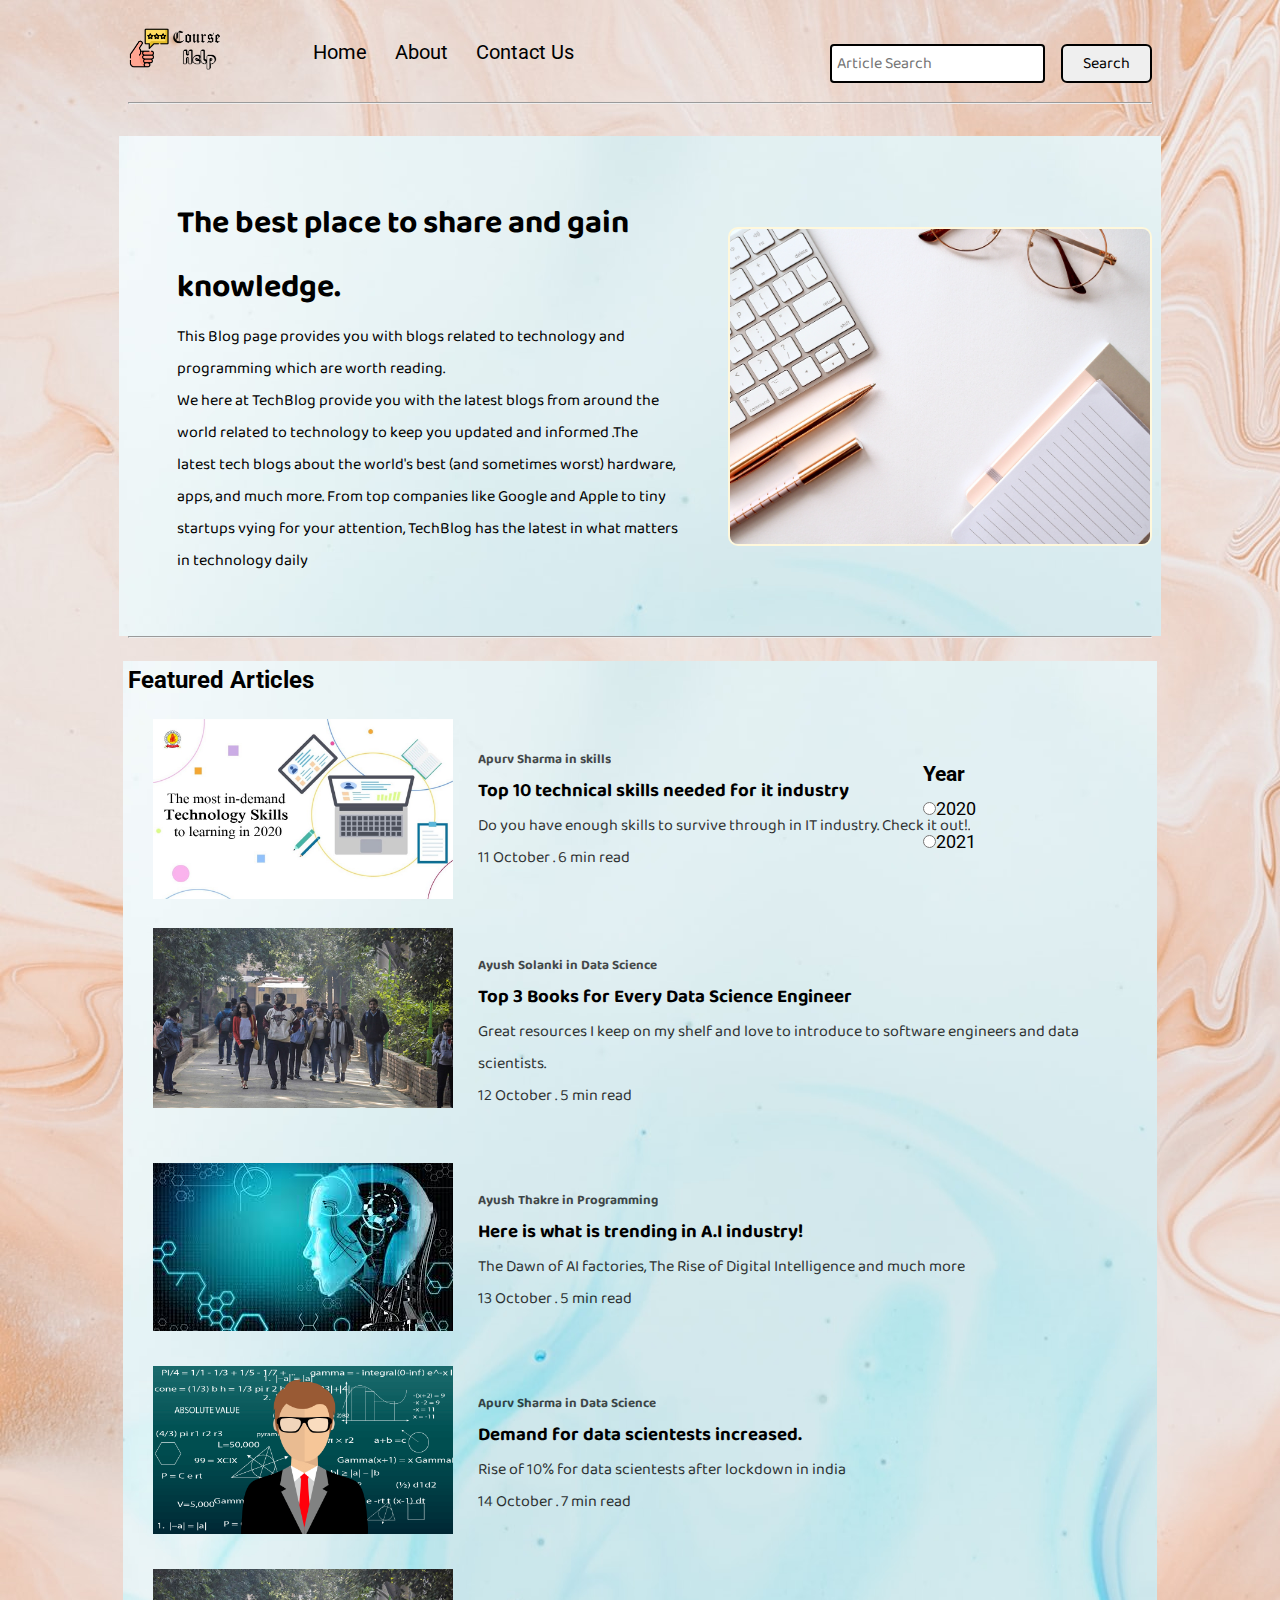
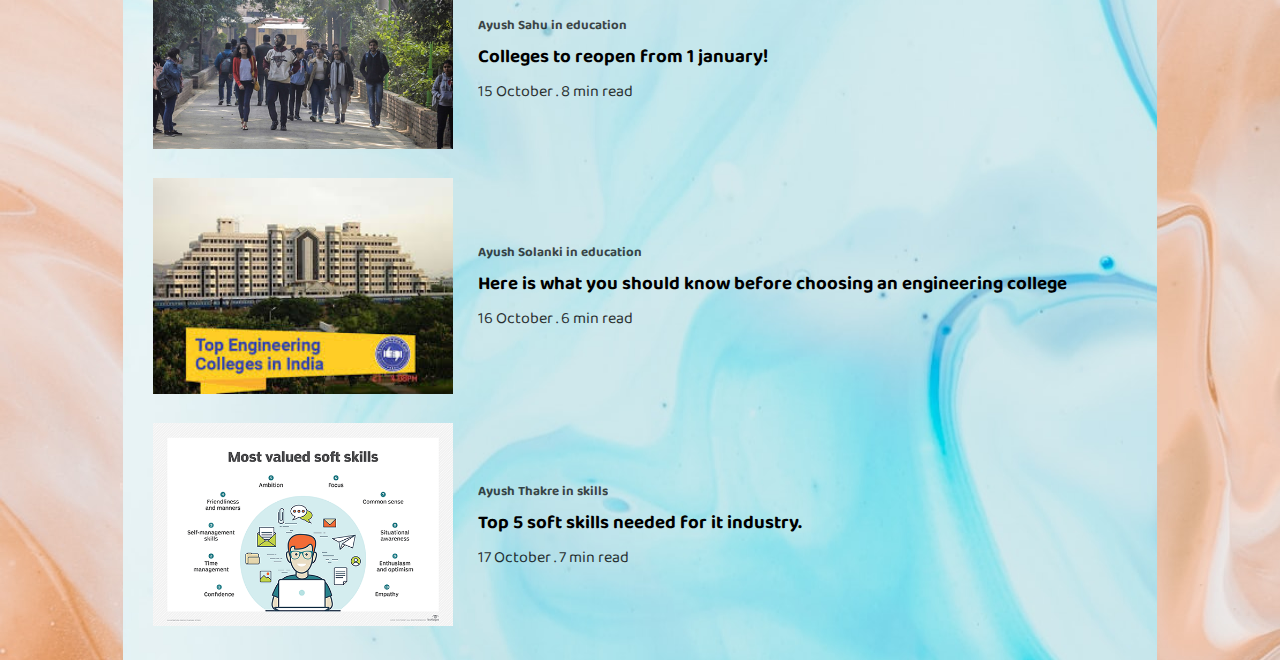
<file: index.html>
<!DOCTYPE html>
<html lang="en">

<head>
    <meta charset="UTF-8">
    <meta name="viewport" content="width=device-width, 
    initial-scale=1.0">
    <link rel="stylesheet" href="css/utils.css">
    <link rel="stylesheet" href="css/style.css">
    <link rel="stylesheet" href="css/mobile.css">
    <!-- <link rel="stylesheet" href="css/contact.css"> -->
    <title>Latest Tech Blogs </title>
</head>

<body>
    <nav class="navigation max-width-1 m-auto">
        <div class="nav-left">
            <a href="/">
                <span><img src="img/finalcourselogo.png" width="94px" alt=""></span>
            </a>

            <ul>
                <li><a href="/">Home</a></li>
                <li><a href="/">About</a></li>
                <li><a href="/contact.html">Contact Us</a></li>
            </ul>
        </div>
        <div class="nav-right">
            <form action="/search.html" method="GET">
                <input class="form-input" type="text" name="query" placeholder="Article Search">
                <button class="btn">Search</button>
            </form>
        </div>


    </nav>
    <div class="max-width-1 m-auto">
        <hr>
    </div>
    <div class="content max-width-1 m-auto my-2">
        <div class="content-left">
            <h1>The best place to share and gain knowledge.</h1>
            <p> This Blog page provides you with blogs related to technology and programming which are worth reading.
            </p>
            <p>
                We here at TechBlog provide you with the latest blogs from around the world related to technology to keep you updated and informed .The latest tech blogs about the world's best (and sometimes worst) hardware, apps, and much more. From top companies like
                Google and Apple to tiny startups vying for your attention, TechBlog has the latest in what matters in technology daily
            </p>
        </div>
        <div class="content-right">
            <img src="img/16.jpg" alt="iblog">
        </div>

    </div>
    <div class="max-width-1 m-auto">
        <hr>
    </div>

    <div class="home-articles max-width-1 m-auto font2  ">
        <div class="year-box">
            <h3>Year</h3>
            <div>
                <input type="radio" name="Year" id="">2020

            </div>
            <div>

                <input type="radio" name="Year" id="">2021
            </div>

        </div>
        <h2>Featured Articles</h2>
        <div class="home-article">
            <div class="home-article-image">
                <img src="img/23.jpeg" alt="article">
            </div>

            <div class="home-article-content font1">
                <h5>Apurv Sharma in skills</h5>

                <a href="/blogpost.html">
                    <h3>Top 10 technical skills needed for it industry</h3>
                    <p>Do you have enough skills to survive through in IT industry. Check it out!.</p>
                </a>


                <span>11 October . 6 min read</span>
            </div>
        </div>
        <div class="home-article">
            <div class="home-article-image">
                <img src="img/8.jpg" alt="article">
            </div>

            <div class="home-article-content font1">
                <h5>Ayush Solanki in Data Science</h5>
                <a href="/blogpost.html">
                    <h3>Top 3 Books for Every Data Science Engineer</h3>
                    <p>Great resources I keep on my shelf and love to introduce to software engineers and data scientists.</p>
                </a>



                <span> </span> <span>12 October . 5 min read</span>
            </div>
        </div>
        <div class="home-article">
            <div class="home-article-image">
                <img src="img/7.jpg" alt="article">
            </div>

            <div class="home-article-content font1">
                <h5>Ayush Thakre in Programming</h5>
                <a href="/blogpost.html">
                    <h3>Here is what is trending in A.I industry!</h3>
                    <p>The Dawn of AI factories, The Rise of Digital Intelligence and much more</p>
                </a>



                <span> </span> <span>13 October . 5 min read</span>
            </div>
        </div>
        <div class="home-article">
            <div class="home-article-image">
                <img src="img/9.png" alt="article">
            </div>

            <div class="home-article-content font1">
                <h5>Apurv Sharma in Data Science</h5>
                <a href="/blogpost.html">
                    <h3>Demand for data scientests increased.</h3>
                    <p>Rise of 10% for data scientests after lockdown in india</p>
                </a>



                <span> </span> <span>14 October . 7 min read</span>
            </div>
        </div>
        <div class="home-article">
            <div class="home-article-image">
                <img src="img/8.jpg" alt="article">
            </div>

            <div class="home-article-content font1">
                <h5>Ayush Sahu in education</h5>
                <a href="/blogpost.html">
                    <h3>Colleges to reopen from 1 january!</h3>
                </a>



                <span> </span> <span>15 October . 8 min read</span>
            </div>
        </div>
        <div class="home-article">
            <div class="home-article-image">
                <img src="img/12.jpg" alt="article">
            </div>

            <div class="home-article-content font1">
                <h5>Ayush Solanki in education</h5>
                <a href="/blogpost.html">
                    <h3>Here is what you should know before choosing an engineering college</h3>
                </a>



                <span> </span> <span>16 October . 6 min read</span>
            </div>
        </div>
        <div class="home-article">
            <div class="home-article-image">
                <img src="img/11.png" alt="article">
            </div>

            <div class="home-article-content font1">
                <h5>Ayush Thakre in skills</h5>
                <a href="/blogpost.html">
                    <h3>Top 5 soft skills needed for it industry.</h3>
                </a>



                <span> </span> <span>17 October . 7 min read</span>
            </div>
        </div>



    </div>


</body>

</html>
</file>
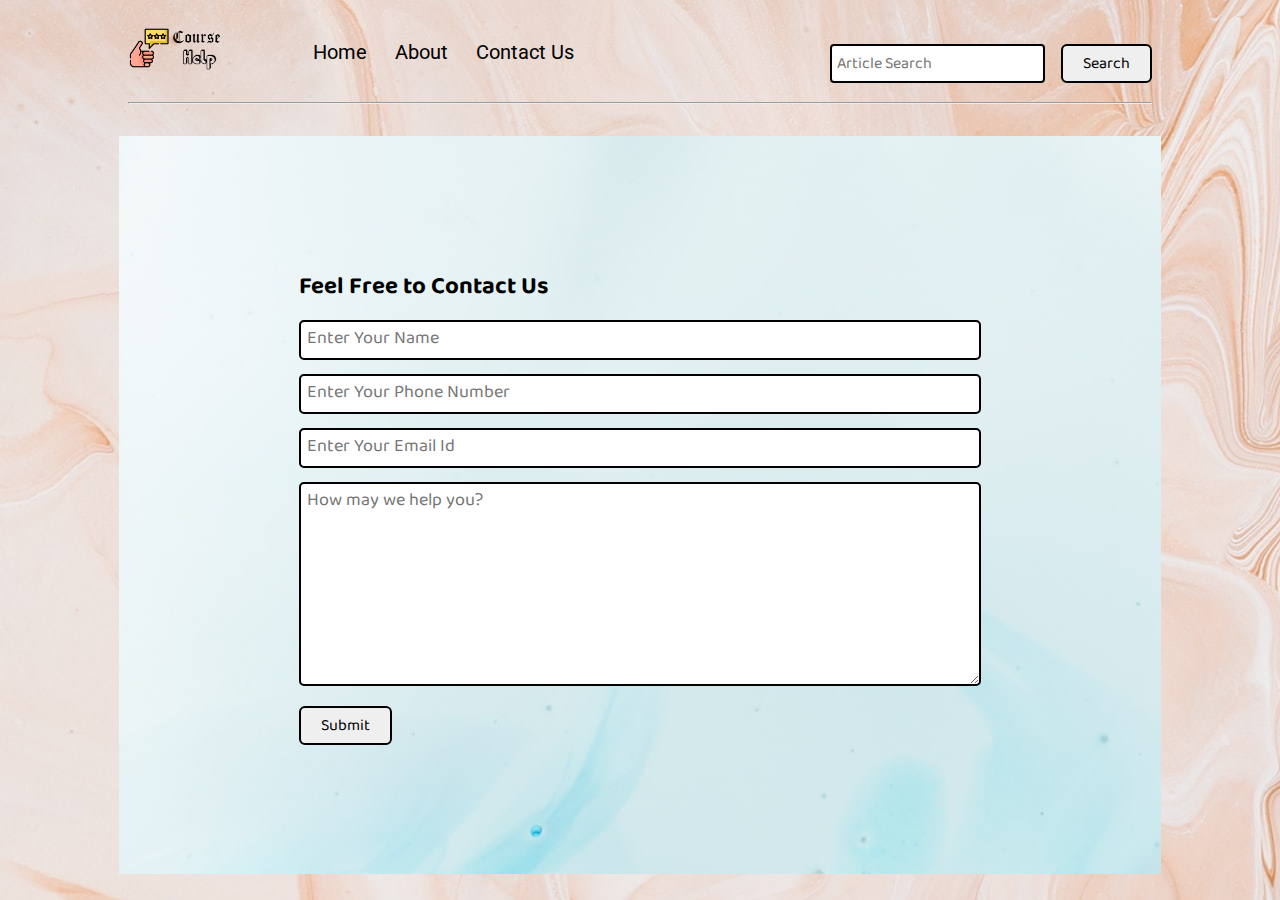
<file: contact.html>
<!DOCTYPE html>
<html lang="en">

<head>
    <meta charset="UTF-8">
    <meta name="viewport" content="width=device-width, initial-scale=1.0">
    <link rel="stylesheet" href="css/utils.css">
    <link rel="stylesheet" href="css/style.css">
    <link rel="stylesheet" href="css/contact.css">
    <link rel="stylesheet" href="css/mobile.css">
    <title>Blog page</title>
</head>

<body>
    <nav class="navigation max-width-1 m-auto">
        <div class="nav-left">
            <a href="/">
                <span><img src="img/finalcourselogo.png" width="94px" alt=""></span>
            </a>

            <ul>
                <li><a href="/">Home</a></li>
                <li><a href="/">About</a></li>
                <li><a href="/contact.html">Contact Us</a></li>
            </ul>
        </div>
        <div class="nav-right">
            <form action="/search.html" method="GET">
                <input class="form-input" type="text" name="query" placeholder="Article Search">
                <button class="btn">Search</button>
            </form>
        </div>


    </nav>
    <div class="max-width-1 m-auto">
        <hr>
    </div>
    <div class="contact-content font1 max-width-1 m-auto">
        <div class="max-width-1 m-auto mx-1">
            <h2>Feel Free to Contact Us</h2>
            <div class="contact-form">
                <div class="form-box">
                    <input type="text" placeholder="Enter Your Name">
                </div>
                <div class="form-box">
                    <input type="text" placeholder="Enter Your Phone Number">
                </div>
                <div class="form-box">
                    <input type="text" placeholder="Enter Your Email Id">
                </div>
                <div class="form-box">
                    <textarea name="" id="textarea" cols="30" rows="10" placeholder="How may we help you?"></textarea>
                </div>
                <div class="form-box">
                    <button class="btn">Submit</button>
                </div>

            </div>
        </div>

    </div>





</body>

</html>
</file>
<file: css/utils.css>
@import url("https://fonts.googleapis.com/css2?family=Roboto&display=swap");
@import url("https://fonts.googleapis.com/css2?family=Baloo+Bhaina+2:wght@500&display=swap");
:root {
    --main-bg-color: rgba(13, 14, 13, 0.829);
    --font1: "Baloo Bhaina 2", cursive;
    --font2: "Roboto", sans-serif;
}

.my-2 {
    margin-top: 32px;
    margin-bottom: 32px;
}

.font1 {
    font-family: var(--font1);
}

.font2 {
    font-family: var(--font2);
}

.max-width-1 {
    max-width: 80vw;
}

.max-width-2 {
    max-width: 60vw;
}

.mx-1 {
    margin-left: 23px;
    margin-right: 23px;
}

.m-auto {
    margin: auto;
}

.btn {
    padding: 0px 20px;
    padding-top: 3px;
    border: 2px solid black;
    border-radius: 6px;
    font-family: var(--font1);
    font-size: 16px;
    cursor: pointer;
    transition: all 0.3s ease-in-out;
}

.btn:hover {
    color: white;
    background: var(--main-bg-color);
}

.form-input {
    padding: 0px 5px;
    padding-top: 3px;
    font-size: 16px;
    border: 2px solid black;
    border-radius: 4px;
    margin: 0 13px;
    font-family: var(--font1);
}

.form-box input,
textarea {
    width: 52vw;
    padding: 0px 6px;
    margin: 7px 0;
    font-size: 18px;
    font-family: var(--font1);
    border: 2px solid black;
    border-radius: 5px;
}
</file>
<file: css/style.css>
* {
    margin: 0;
    padding: 0;
}


body {
    background-image: url("../img/30.jpg");
}

.navigation {
    font-family: var(--font1);
    margin-top: 25px;
    /* height: 74px; */
    /* background-color: red; */
    display: flex;
    justify-content: space-between;
    align-items: center;
}

.nav-left ul li {
    list-style: none;
    margin: 0 14px;
    font-family: var(--font2);
    transition: all 0.3s ease-in-out;
}

.nav-left ul li a {
    text-decoration: none;
    color: black;
}

.nav-left span {
    font-size: 35px;
    padding-top: 10px;
}

.nav-left ul li a :hover {
    color: var(--main-bg-color);
    font-weight: bolder;
}

.nav-left {
    font-size: 20px;
    display: flex;
}

.nav-left ul {
    display: flex;
    align-items: center;
    margin: 0 77px;
    font-size: 22 px;
    padding-bottom: 23px;
    /* padding-bottom: 23px; */
}

.content-left {
    font-family: var(--font1);
    display: flex;
    flex-direction: column;
    justify-content: center;
    padding: 49px;
}

.content-right {
    display: flex;
    align-items: center;
    justify-content: center;
}

.content-right img {
    height: 315px;
    border: 2px solid cornsilk;
    border-radius: 10px;
}

.content {
    height: 100%;
    background-color: rgb(219, 202, 186);
    display: flex;
    margin-top: 32px;
    padding: 9px;
    background-image: url('../img/34.jpg');
}

.home-articles {
    background-color: rgb(223, 197, 197);
    padding-top: 12px;
    margin-top: 23px;
    background-image: url('../img/34.jpg');
    padding: 5px;
    position: relative;
}

.year-box {
    position: absolute;
    right: 0px;
    top: 100px;
    width: 234px;
    height: 255px;
    font-size: 18px;
}

.year-box div {
    margin: 12px 0px;
}

.home-article {
    display: flex;
    margin: 25px;
}

.home-article img {
    width: 300px;
}

.home-article-content {
    align-self: center;
    padding: 25px;
}

.home-article-content h5 {
    opacity: 0.7;
}

.home-article-content p {
    opacity: 0.8;
}

.home-article-content span {
    opacity: 0.8;
}

.home-article-content a {
    text-decoration: none;
    color: black;
}

.footer {
    height: 50px;
    /* background-color: blue; */
}
</file>
<file: css/mobile.css>
@media screen and (max-width: 1200px) {
    .navigation {
        flex-direction: column;
        margin-bottom: 23px;
    }
    .nav-left {
        flex-direction: column;
        text-align: center;
    }
    .content-right {
        display: none;
    }
    .home-article {
        flex-direction: column;
    }
    .home-article-img {
        text-align: center;
    }
    .year-box {
        top: 25px;
        left: 60vw;
        font-size: 11px;
        display: flex;
    }
    .year-box div {
        padding: 0 3px;
        margin: 0;
    }
    .home-article img {
        width: 70vw;
    }
    .form-input {
        width: 50%;
    }
    .form-box input,
    textarea {
        width: 66vw;
    }
    .row {
        flex-direction: column;
    }
    .social {
        padding: 0;
    }
    .post-img {
        height: auto;
    }
    .adjust-year {
        position: static;
        height: auto;
        padding: 12px 0px;
        display: flex;
        justify-content: flex-end;
        width: 100%;
    }
}
</file>
<file: css/contact.css>
.contact-content {
    height: 395px;
    height: 80vh;
    background-color: rgb(219, 202, 186);
    display: flex;
    margin-top: 32px;
    position: relative;
    padding: 9px;
    background-image: url('../img/34.jpg');
}

.contact-content::after {
    content: "";
    /* background-image: url("../img/14.jpg"); */
    position: absolute;
    top: 0;
    width: 100%;
    height: inherit;
    opacity: 0.15;
    border-radius: 12px;
    z-index: -1;
}

#textarea {
    height: 200px;
}
</file>
